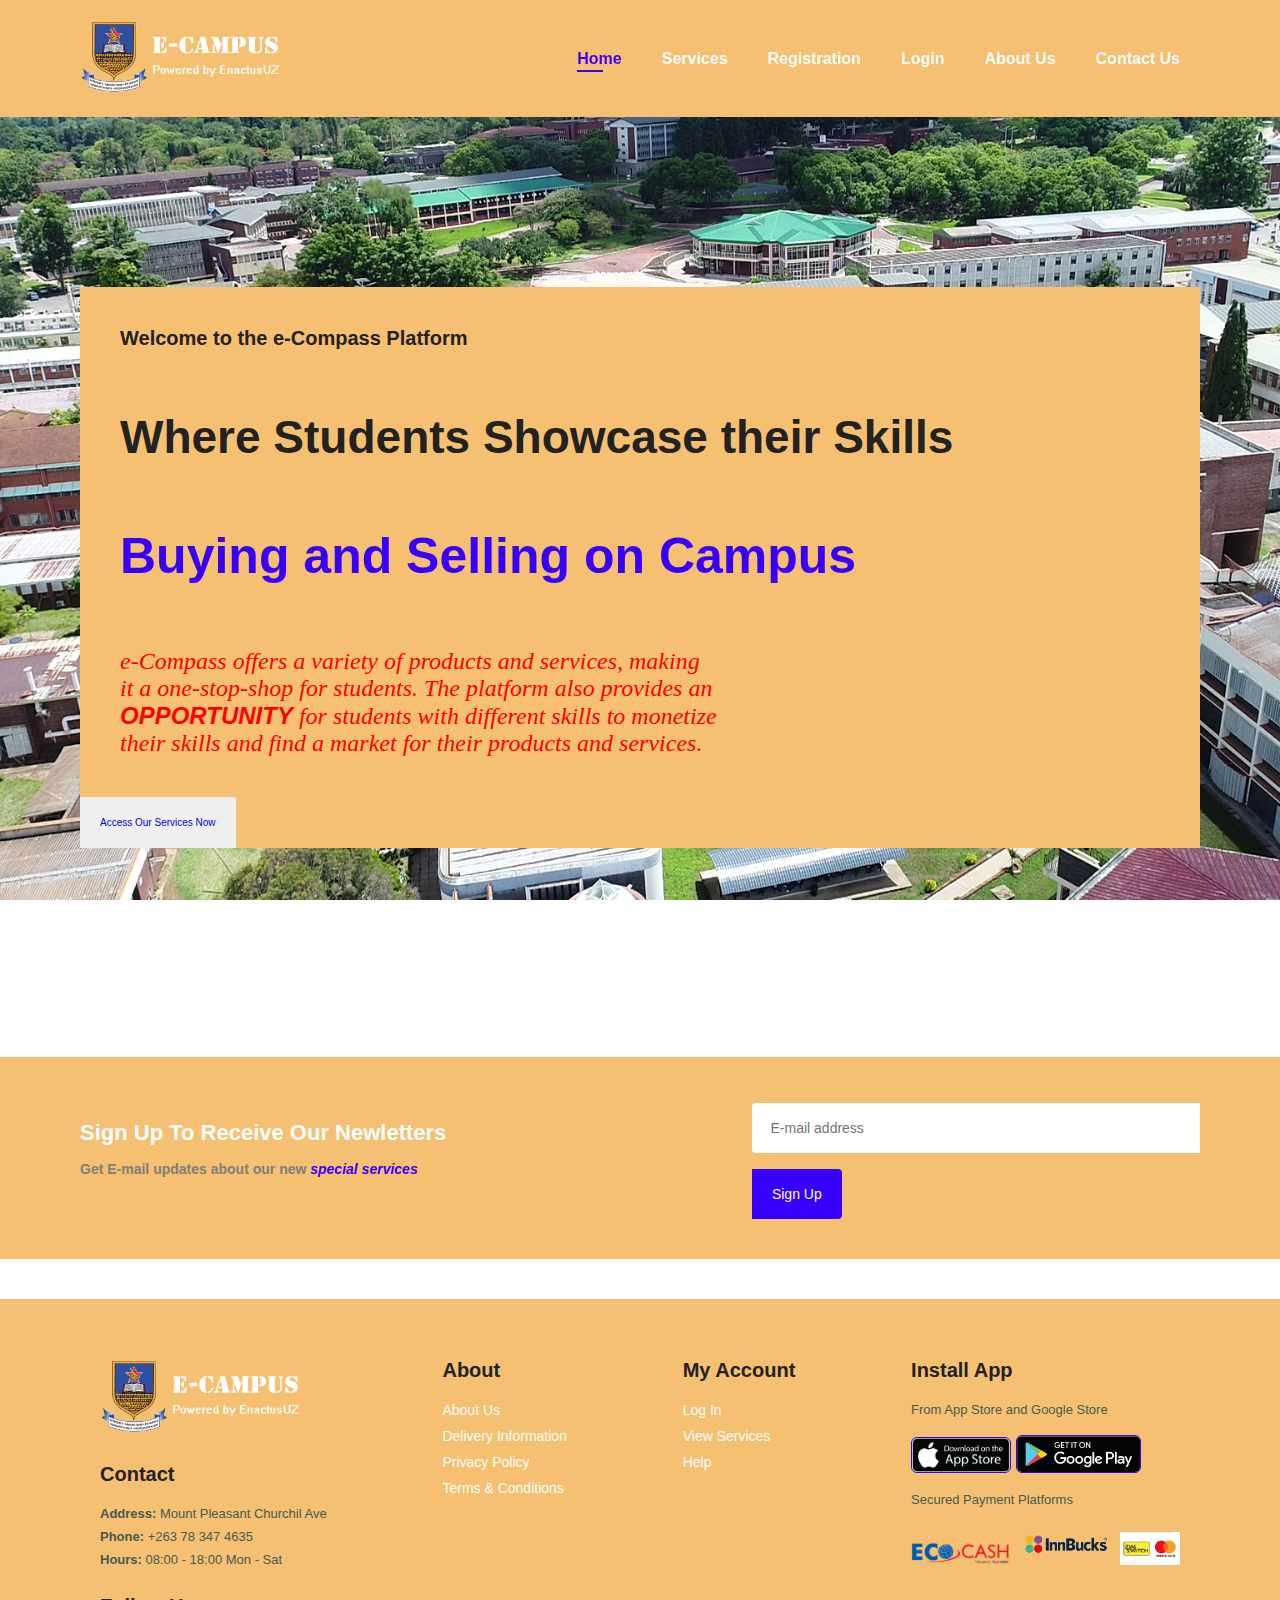
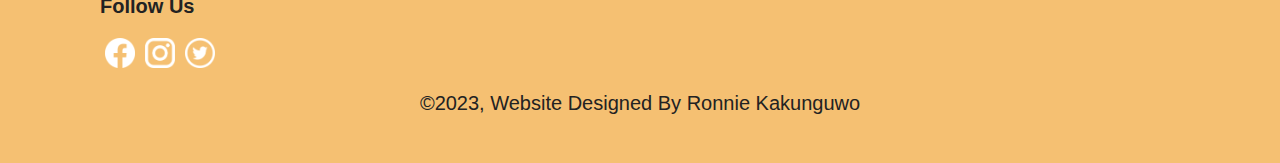
<file: index.html>
<!DOCTYPE html>
<html lang="en">
<head>
    <meta charset="UTF-8">
    <meta http-equiv="X-UA-Compatible" content="IE=edge">
    <meta name="viewport" content="width=device-width, initial-scale=1.0">
    <title>E-Campus website</title>
    <link rel="stylesheet" href="style.css">
</head>
<body>
    <section id="header">
        <a href="#"><img src="src/LOGO (2).png" class="logo" alt="" width="200"></a>
        <div>
            <ul id="navbar">
                <li><a class="active" href="index.html">Home</a></li>
                <li><a href="services.html">Services</a></li>
                <li><a href="registration.html">Registration</a></li>
                <li><a href="login.html">Login</a></li>
                <li><a href="about.html">About Us</a></li>
                <li><a href="contact.html">Contact Us</a></li>
                <a href="#" id="exit">GO BACK</a>

            </ul>
        </div>
        <div id="mobile-users">
            <img src="src/menu icon.png" alt="" width="30" id="bar">
        </div>
    </section>

    <section class="main-1">
        <div id="main">
            <h4>Welcome to the e-Compass Platform</h4>
            <h2>Where Students Showcase their Skills</h2>
            <h1>Buying and Selling on Campus</h1>
            <p>e-Compass offers a variety of products and services, making <br>
                it a one-stop-shop for students. The platform also provides an<br> 
                <strong>OPPORTUNITY</strong> for students with different skills to monetize <br>
                their skills and find a market for their products and services.</p>
            <button><a href="services.html">Access Our Services Now</a></button>
        </div>

    </section>

    <section id="newsletter" class="section-p1 section-m1">
        <div class="newstext">
            <h4>Sign Up To Receive Our Newletters</h4>
            <p>Get E-mail updates about our new <span>SPECIAL SERVICES</span></p>
        </div>
        <div class="form">
            <input type="text" placeholder="E-mail address">
            <input class="button-1" type="submit" value="Sign Up">
        </div>

    </section>

    <footer class="section-p1">
        <div class="column">
            <img src="src/LOGO (2).png" class="logo" alt="" width="200">
            <h4>Contact</h4>
            <p><strong>Address: </strong> Mount Pleasant Churchil Ave</p>
            <p><strong>Phone: </strong>+263 78 347 4635</p>
            <p><strong>Hours: </strong>08:00 - 18:00 Mon - Sat</p>
            <div class="follow">
                <h4>  Follow Us</h4>
                <div class="social">
                    <ul>
                        <li><a href="#"><img src="src/Facebook Png.png" alt="" width="30"></a></li>
                        <li><a href="#"><img src="src/instagram png.png" alt="" width="30"></a></li>
                        <li><a href="#"><img src="src/Twitter Png.png" alt="" width="30"></a></li>
                    </ul>
                </div>
            </div>

        </div>

        <div class="column">
            <h4>About</h4>
            <a href="about.html">About Us</a>
            <a href="#">Delivery Information</a>
            <a href="privacy.html">Privacy Policy</a>
            <a href="terms.html">Terms & Conditions</a>
        </div>

        <div class="column">
            <h4>My Account</h4>
            <a href="login.html">Log In</a>
            <a href="services.html">View Services</a>
            <a href="help.html">Help</a>
           
        </div>

        <div class="column install-app" >
            <h4>Install App</h4>
            <p>From App Store and Google Store</p>
            <div class="col-row">
                <a href="#"><img src="src/Download-On-The-App-Store-PNG-Transparent-Image.png" alt="" width="100"></a>
                <a href="#"><img src="src/png-transparent-google-play-store-logo-google-play-app-store-android-wallets-text-label-logo (2).jpg" alt="" width="125"></a>
            </div>
            <p>Secured Payment Platforms</p>
            <div class="pay">
                <a href="#"><img src="src/ecocash.png" alt="" width="100"></a>
                <a href="#"><img src="src/innbucks.png" alt="" width="100"></a>
                <a href="#"><img src="src/Mastercard-Zimswitch.jpg" alt="" width="60"></a>
                

            </div>

        </div>

        <div class="copyright">
            <p>&copy;2023, Website Designed By Ronnie Kakunguwo</p>
        </div>
    </footer>

    <script src="script.js"></script>
    
</body>
</html>
</file>
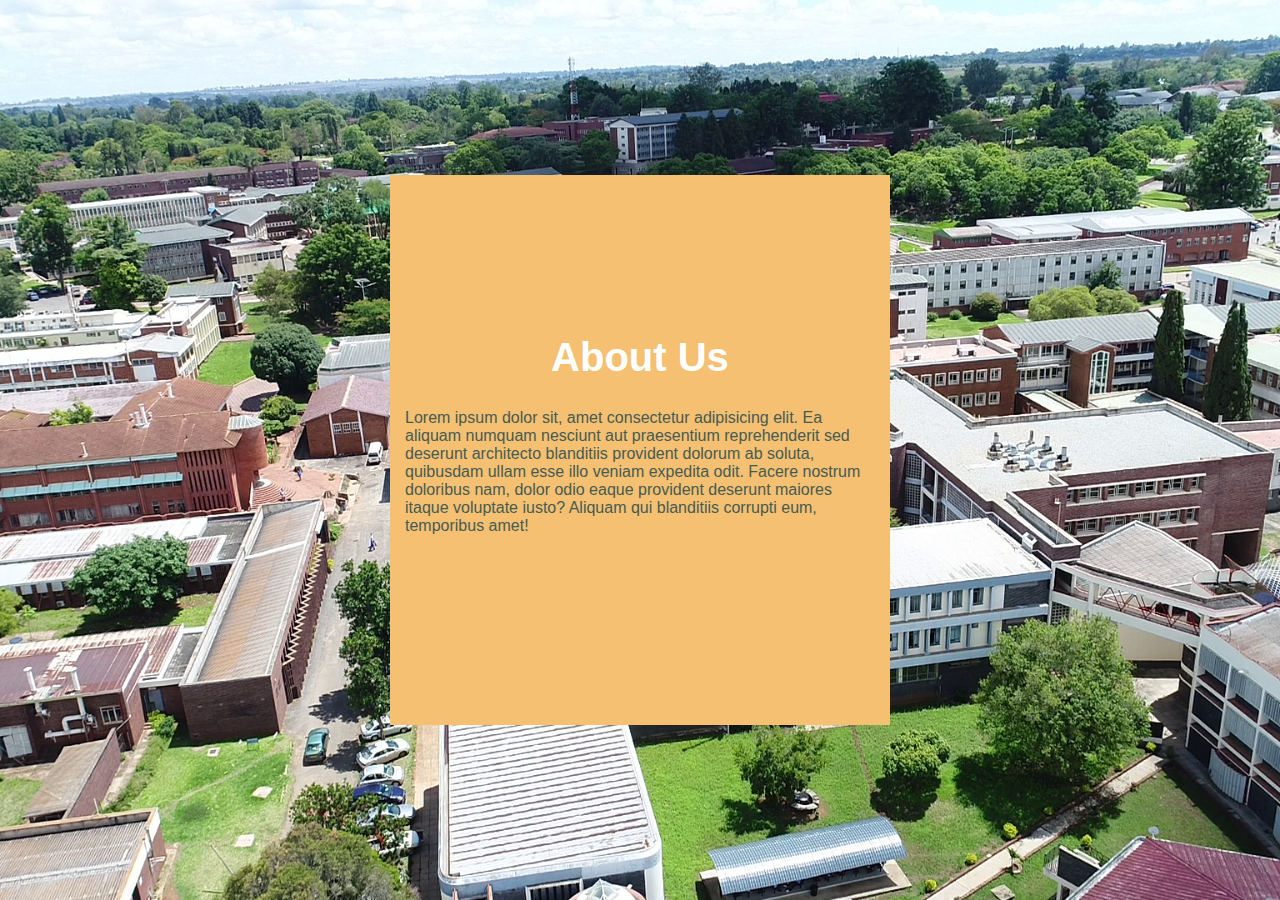
<file: about.html>
<!DOCTYPE html>
<html lang="en">
<head>
    <meta charset="UTF-8">
    <meta http-equiv="X-UA-Compatible" content="IE=edge">
    <meta name="viewport" content="width=device-width, initial-scale=1.0">
    <title>About Us</title>
    <link rel="stylesheet" href="style.css">
</head>
<body>
    <section class="about">
        <div class="about_box">

            <div class="about-cont">
                
                    <h2 class="h2-about">About Us</h2>
                    <p>Lorem ipsum dolor sit, amet consectetur adipisicing elit. Ea aliquam numquam nesciunt aut praesentium reprehenderit sed deserunt architecto blanditiis provident dolorum ab soluta, quibusdam ullam esse illo veniam expedita odit. Facere nostrum doloribus nam, dolor odio eaque provident deserunt maiores itaque voluptate iusto? Aliquam qui blanditiis corrupti eum, temporibus amet!</p>


            </div>

        </div>

    </section>


</body>
</html>
</file>
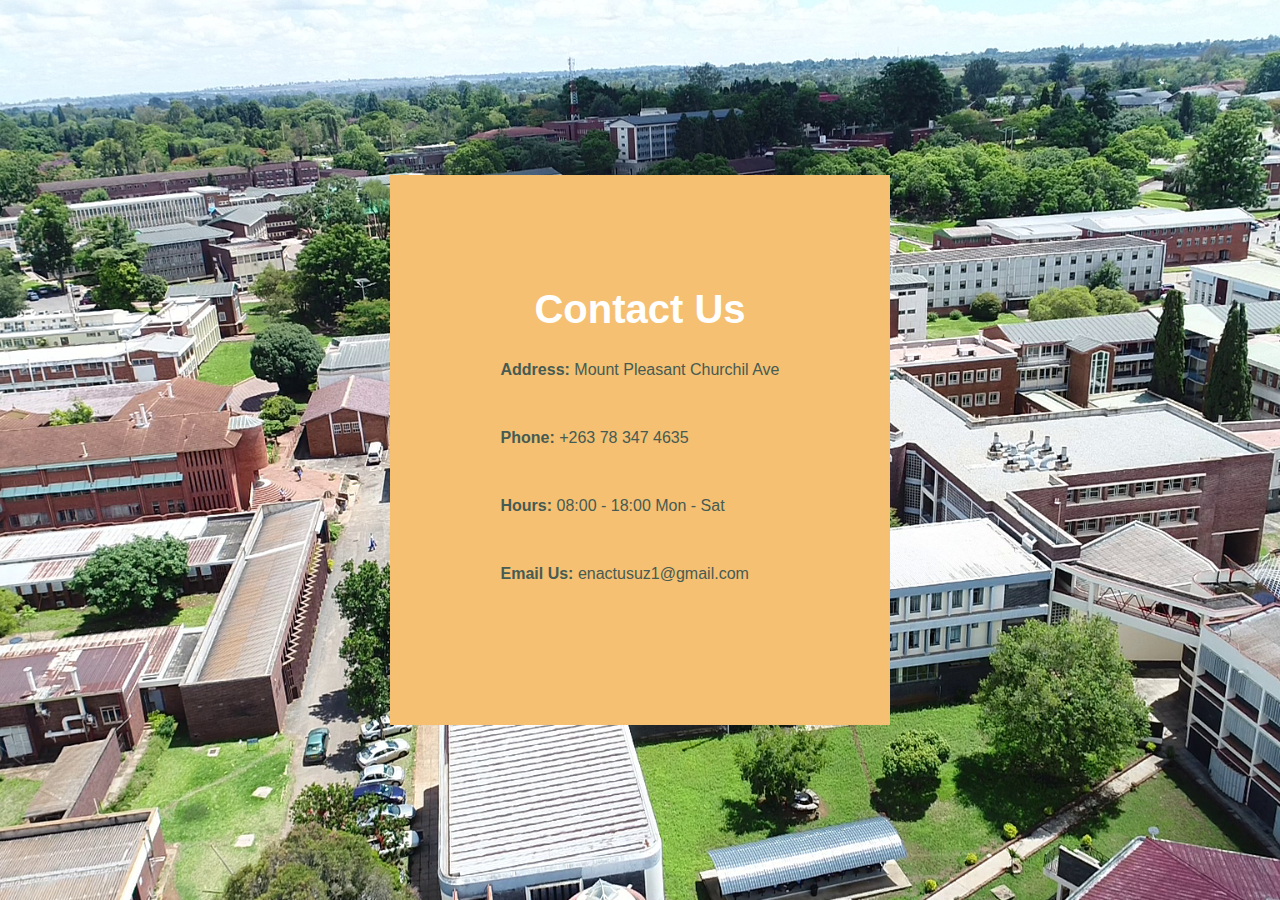
<file: contact.html>
<!DOCTYPE html>
<html lang="en">
<head>
    <meta charset="UTF-8">
    <meta http-equiv="X-UA-Compatible" content="IE=edge">
    <meta name="viewport" content="width=device-width, initial-scale=1.0">
    <title>Contact Us</title>
    <link rel="stylesheet" href="style.css">
</head>
<body>
    <section class="contact">
        <div class="contact_box">

            <div class="contact-cont">
                
                    <h2 class="h2-contact">Contact Us</h2>
                    <p><strong>Address: </strong> Mount Pleasant Churchil Ave</p>
                    <p><strong>Phone: </strong>+263 78 347 4635</p>
                    <p><strong>Hours: </strong>08:00 - 18:00 Mon - Sat</p>
                    <p><strong>Email Us:</strong> enactusuz1@gmail.com
                    </p>

            </div>

        </div>

    </section>
    
</body>
</html>
</file>
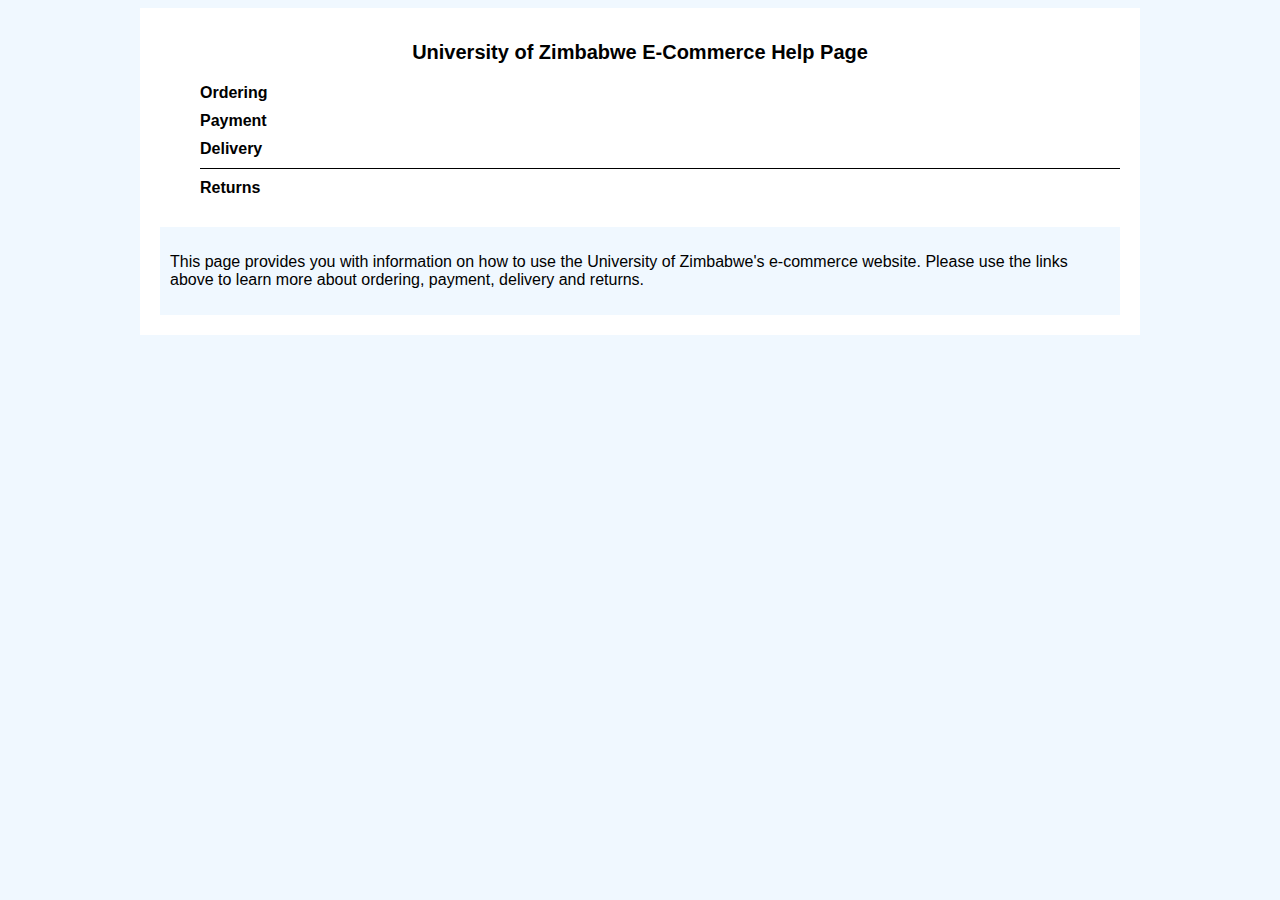
<file: help.html>
<!DOCTYPE html>
<html>
  <head>
    <title>University of Zimbabwe E-Commerce Help Page</title>
    <style>
      body {
        font-family: sans-serif;
        background-color: #F0F8FF;
      }
      #help-page {
        width: 960px;
        margin: 0 auto;
        background-color: #FFFFFF;
        padding: 20px;
      }
      #help-page h1 {
        font-size: 20px;
        font-weight: bold;
        text-align: center;
        margin-bottom: 20px;
      }
      #help-page ul {
        list-style: none;
        margin-bottom: 20px;
      }
      #help-page ul li {
        font-size: 16px;
        font-weight: bold;
        padding-bottom: 10px;
      }
      #help-page .last-item {
        border-top: 1px solid #000000;
        padding-top: 10px;
      }
      #help-page .box {
        background-color: #F0F8FF;
        padding: 10px;
      }
    </style>
  </head>
  <body>
    <div id="help-page">
      <h1>University of Zimbabwe E-Commerce Help Page</h1>
      <ul>
        <li>Ordering</li>
        <li>Payment</li>
        <li>Delivery</li>
        <li class="last-item">Returns</li>
      </ul>
      <div class="box">
        <p>This page provides you with information on how to use the University of Zimbabwe's e-commerce website. Please use the links above to learn more about ordering, payment, delivery and returns.</p>
      </div>
    </div>
  </body>
</html>
</file>
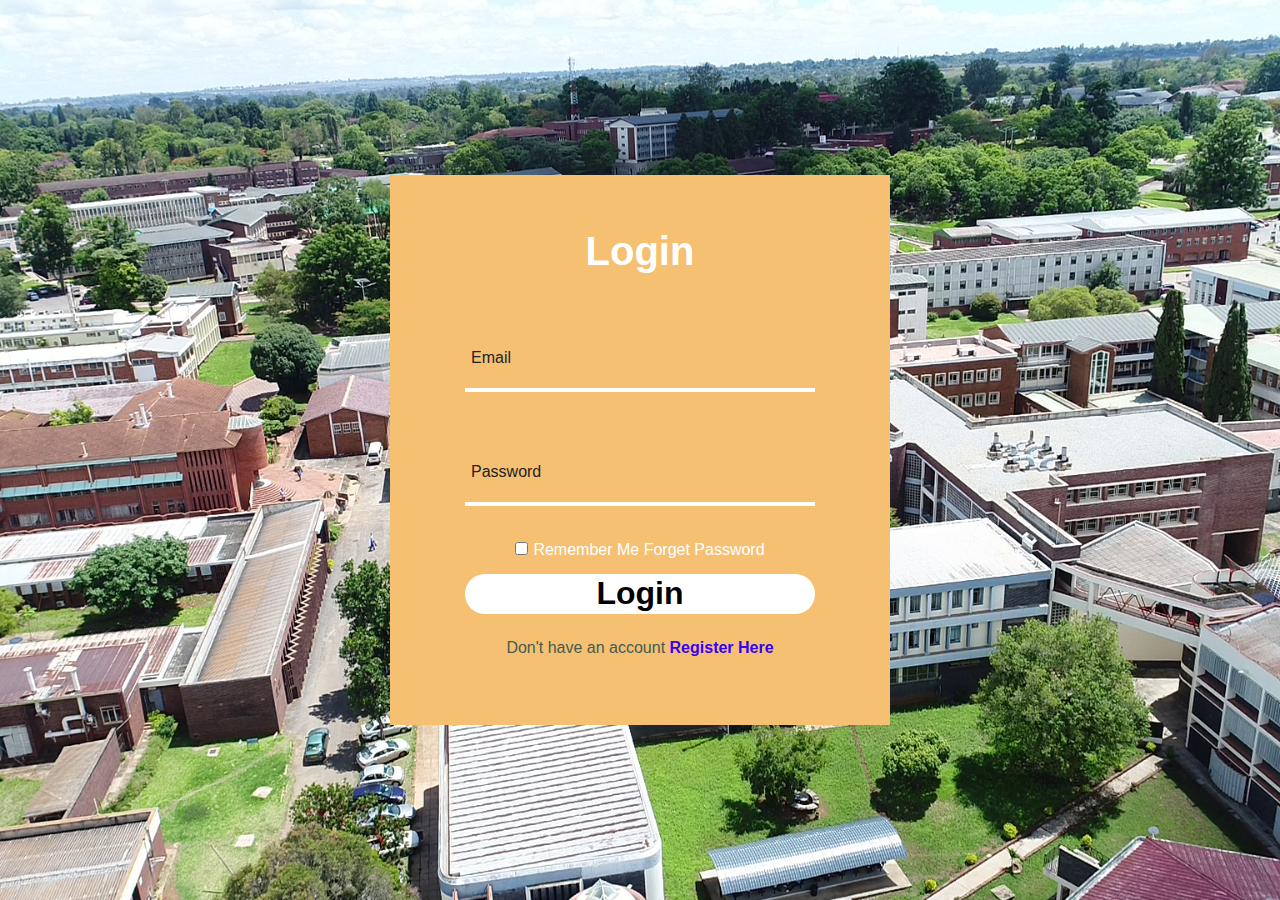
<file: login.html>
<!DOCTYPE html>
<html lang="en">
<head>
    <meta charset="UTF-8">
    <meta http-equiv="X-UA-Compatible" content="IE=edge">
    <meta name="viewport" content="width=device-width, initial-scale=1.0">
    <title>Login</title>
    <link rel="stylesheet" href="style.css">
</head>
<body>
    <section class="login">
        <div class="form_box">

            <div class="form-cont">
                <form action="">
                    <h2 class="h2-login">Login</h2>
                    <div class="inputbox">
                        <input class="input-cla" type="email" required>
                        <label for="">Email</i></label>
                    </div>
                    <div class="inputbox">
                        <input class="input-cla" type="password" required>
                        <label for="">Password</label>
                    </div>
                    <div class="remember">
                        <label for=""><input type="checkbox">Remember Me <a href="#">Forget Password</a></label>
                        
                    </div>
                    <button class="logbutton" type="submit">Login</button>
                    <div class="reg">
                        <p>Don't have an account <a href="registration.html">Register Here</a></p>
                    </div>
                </form>

            </div>

        </div>

    </section>
</body>
</html>
</file>
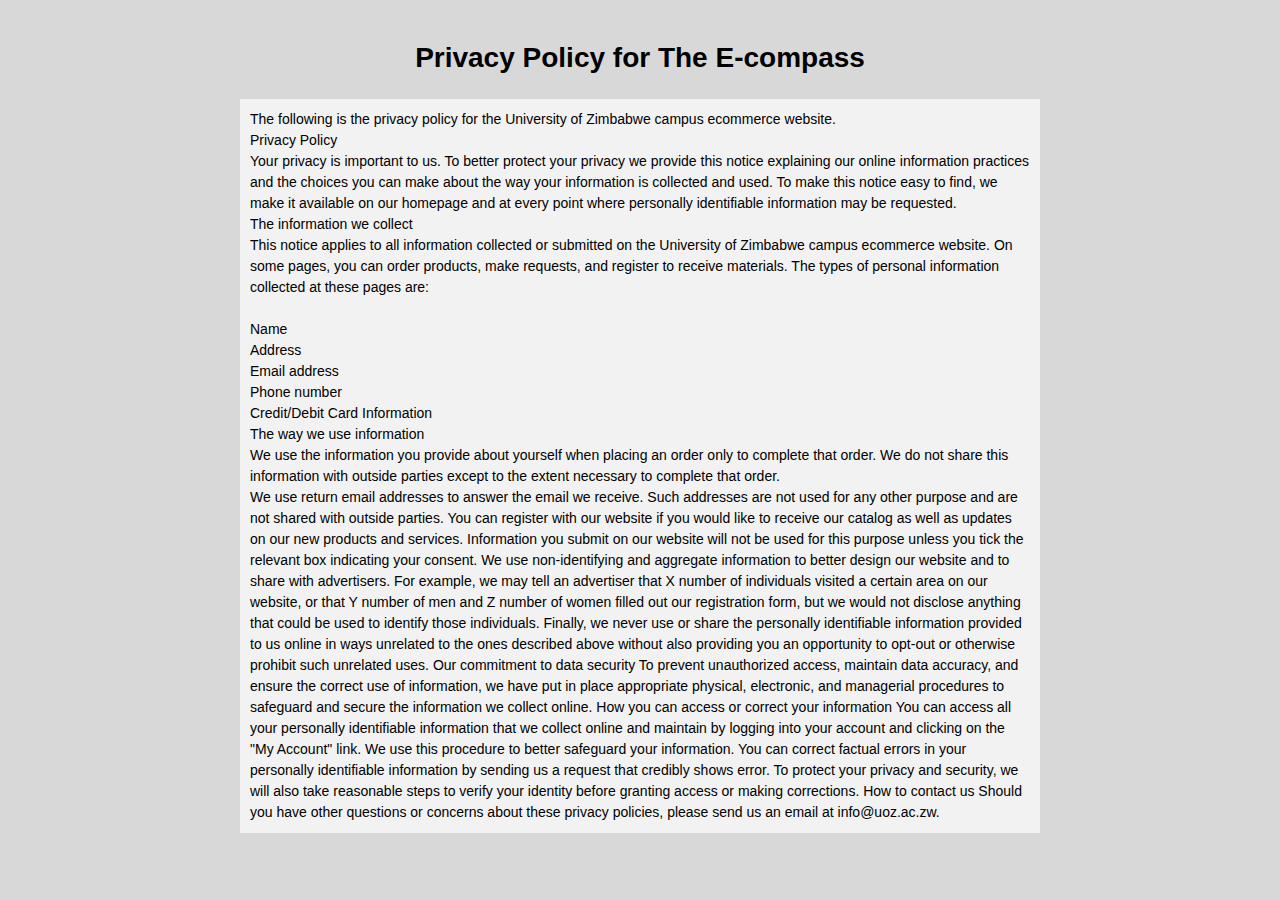
<file: privacy.html>
<!DOCTYPE html>
<html>
  <head>
  	<title>Terms and Conditions</title>
  	<style type="text/css">
  		body {
  			background-color: #d8d8d8;
  			font-family: Arial, sans-serif;
  			font-size: 14px;
  			line-height: 1.5;
  		}
  
  		.container {
  			max-width: 800px;
  			margin: 0 auto;
  			padding: 10px;
  		}
  
  		h1 {
  			text-align: center;
  			margin-bottom: 20px;
  		}
  
  		.terms {
  			padding: 10px;
  			background-color: #f2f2f2;
  			margin-bottom: 20px;
  		}
  
  		.terms p {
  			margin: 0;
  		}
  	</style>
  </head>
  <body>
    <div class="container">
      <h1>Privacy Policy for The E-compass</h1>
      <div class="terms">

        The following is the privacy policy for the University of Zimbabwe campus ecommerce website. <br>

Privacy Policy <br>


Your privacy is important to us. To better protect your privacy we provide this notice explaining our online information practices and the choices you can make about the way your information is collected and used. To make this notice easy to find, we make it available on our homepage and at every point where personally identifiable information may be requested. <br>

The information we collect <br>

This notice applies to all information collected or submitted on the University of Zimbabwe campus ecommerce website. On some pages, you can order products, make requests, and register to receive materials. The types of personal information collected at these pages are: <br> <br>

Name <br>

Address <br>

Email address <br>

Phone number <br>

Credit/Debit Card Information <br>

The way we use information <br>

We use the information you provide about yourself when placing an order only to complete that order. We do not share this information with outside parties except to the extent necessary to complete that order. <br>

We use return email addresses to answer the email we receive. Such addresses are not used for any other purpose and are not shared with outside parties.

You can register with our website if you would like to receive our catalog as well as updates on our new products and services. Information you submit on our website will not be used for this purpose unless you tick the relevant box indicating your consent.

We use non-identifying and aggregate information to better design our website and to share with advertisers. For example, we may tell an advertiser that X number of individuals visited a certain area on our website, or that Y number of men and Z number of women filled out our registration form, but we would not disclose anything that could be used to identify those individuals.

Finally, we never use or share the personally identifiable information provided to us online in ways unrelated to the ones described above without also providing you an opportunity to opt-out or otherwise prohibit such unrelated uses.

Our commitment to data security

To prevent unauthorized access, maintain data accuracy, and ensure the correct use of information, we have put in place appropriate physical, electronic, and managerial procedures to safeguard and secure the information we collect online.

How you can access or correct your information

You can access all your personally identifiable information that we collect online and maintain by logging into your account and clicking on the "My Account" link. We use this procedure to better safeguard your information.

You can correct factual errors in your personally identifiable information by sending us a request that credibly shows error.

To protect your privacy and security, we will also take reasonable steps to verify your identity before granting access or making corrections.

How to contact us

Should you have other questions or concerns about these privacy policies, please send us an email at info@uoz.ac.zw.

      </div>
    </div>
  </body>
</html>
</file>
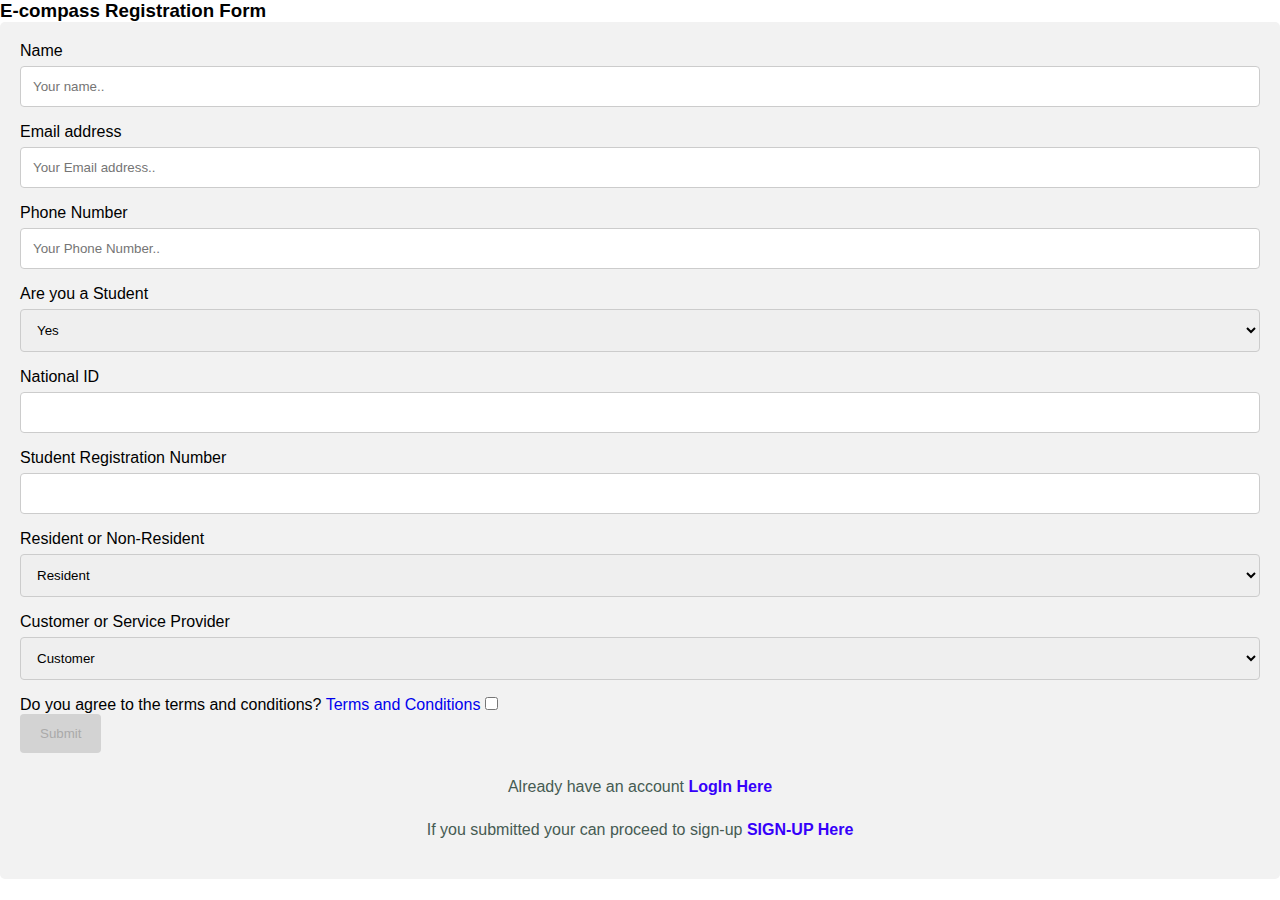
<file: registration.html>
<!DOCTYPE html>
<html lang="en">
<head>
    <meta charset="UTF-8">
    <meta http-equiv="X-UA-Compatible" content="IE=edge">
    <meta name="viewport" content="width=device-width, initial-scale=1.0">
    <title>E-compass Registration</title>
    <link rel="stylesheet" href="style.css">
</head>
<body>
  
    <h3>E-compass Registration Form</h3>

    <div class="container">
      <form action="#">
        <label for="fname">Name</label>
        <input type="text" id="fname" name="name" placeholder="Your name.." required autocomplete="off">
  
        <label for="email">Email address</label>
        <input type="text" id="email" name="email" placeholder="Your Email address.." required autocomplete="off">
  
        <label for="phone">Phone Number</label>
        <input type="text" id="phone" name="phone" placeholder="Your Phone Number.." required autocomplete="off">

        <label for="student">Are you a Student</label>
        <select id="student" name="student" id="" required autocomplete="off">
          <option value="yes">Yes</option>
          <option value="no">No</option>
        </select>

        
        <label for="nationid">National ID</label>
        <input type="text" id="nationid" name="nationid" required autocomplete="off">
        
        <label for="regnum">Student Registration Number</label>
        <input type="text" id="regnum" name="regnum" autocomplete="off">

               
  
        <label for="resident">Resident or Non-Resident</label>
        <select id="resident" name="resident" required autocomplete="off">
          <option value="resident">Resident</option>
          <option value="non-resident">Non-Resident</option>
        </select>
  
        <label for="customer">Customer or Service Provider</label>
        <select id="customer" name="customer" required autocomplete="off">
          <option value="customer">Customer</option>
          <option value="service provider">Service Provider</option>
        </select>

        <label for="terms-checkbox">Do you agree to the terms and conditions? <a href="terms.html">Terms and Conditions</a></label>
        <input type="checkbox" id="terms-checkbox" name="terms-checkbox" required>

        <br>

        <input type="submit" value="Submit" id="submit-btn" disabled>

        <div class="reg">
          <p>Already have an account <a href="login.html">LogIn Here</a></p>
        </div>
        <div class="reg">
          <p>If you submitted your can proceed to sign-up <a href="signup.html">SIGN-UP Here</a></p>
        </div>
  
      </form>
    </div>
    
</body>
</html>
</file>
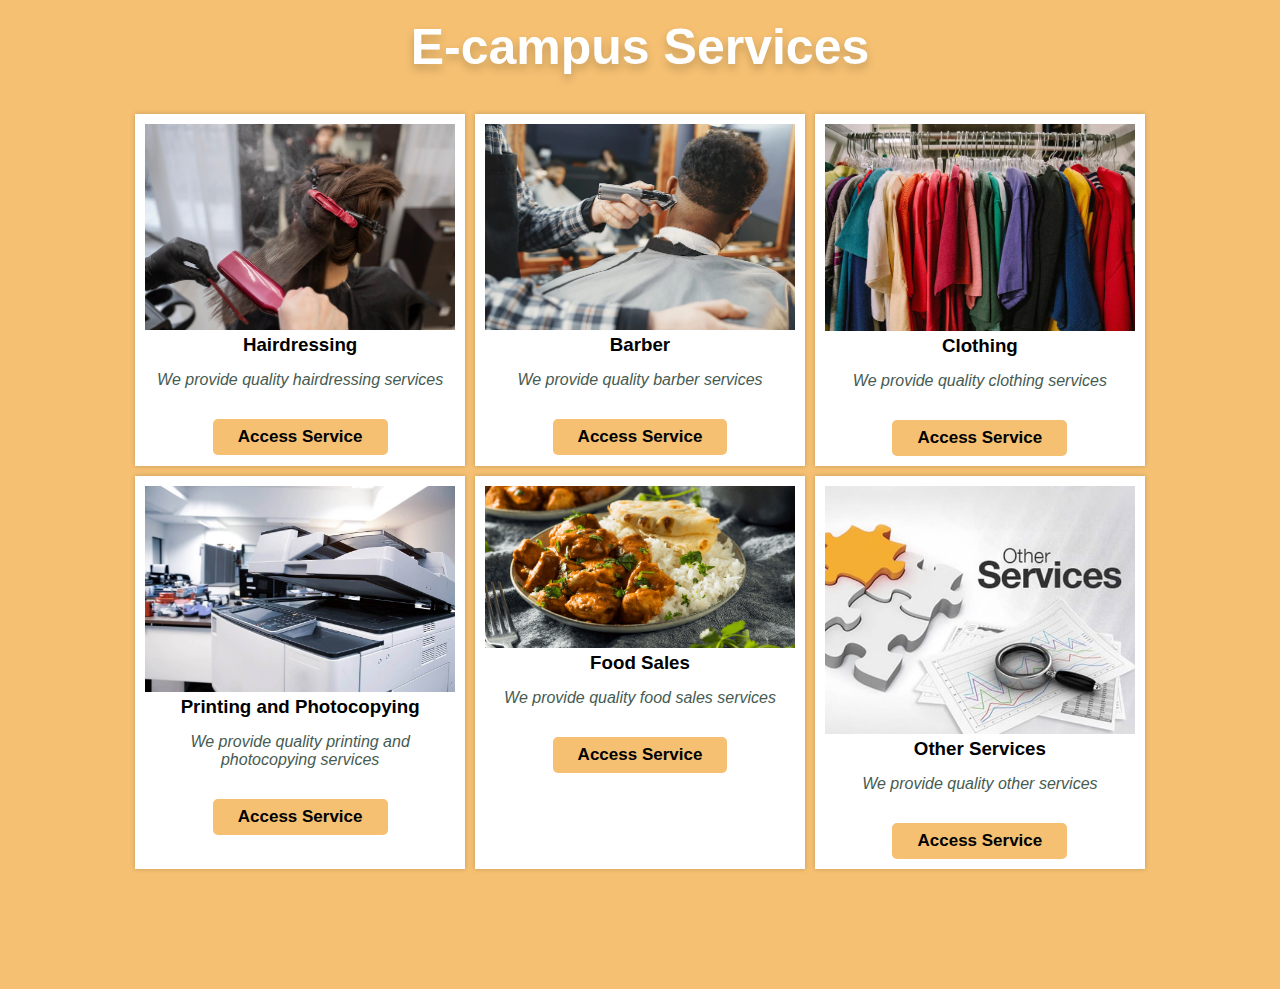
<file: services.html>
<!DOCTYPE html>
<html lang="en">
<head>
    <meta charset="UTF-8">
    <meta http-equiv="X-UA-Compatible" content="IE=edge">
    <meta name="viewport" content="width=device-width, initial-scale=1.0">
    <title>Services</title>
    <link rel="stylesheet" href="style.css">
</head>
<body>

  <div class="whole-service">

    <h1 class="serv-heading">E-campus Services</h1>

    <div class="services-grid">
  
      <div class="service">
        <img src="src/hairdressing.webp" alt="Hairdressing" />
        <h3>Hairdressing</h3>
        <p>We provide quality hairdressing services</p>
        <a href="#" class="btnp-serv" >Access Service</a>
      </div>
      <div class="service">
        <img src="src/barber.webp" alt="Barber" />
        <h3>Barber</h3>
        <p>We provide quality barber services</p>
        <a href="#" class="btnp-serv" >Access Service</a>
      </div>
      <div class="service">
        <img src="src/how-to-care-for-clothes-02.webp" alt="Clothing" />
        <h3>Clothing</h3>
        <p>We provide quality clothing services</p>
        <a href="#" class="btnp-serv" >Access Service</a>
      </div>
      <div class="service">
        <img src="src/Office-Business-Photocopying-Machines-01-1024x683-1.jpg" alt="Printing and Photocopying" />
        <h3>Printing and Photocopying</h3>
        <p>We provide quality printing and photocopying services</p>
        <a href="#" class="btnp-serv" >Access Service</a>
      </div>
      <div class="service">
        <img src="src/Homemade-Buttered-Chicken-With-Rice-and-Naan-Bread-1024x536.png" alt="Food Sales" />
        <h3>Food Sales</h3>
        <p>We provide quality food sales services</p>
        <a href="#" class="btnp-serv" >Access Service</a>
      </div>
      <div class="service">
        <img src="src/Other-Services.jpg" alt="Other Services" />
        <h3>Other Services</h3>
        <p>We provide quality other services</p>
        <a href="#" class="btnp-serv" >Access Service</a>
      </div>
    </div>
  
  
    </div>
    
  </div>


  </div>

 

</body>
</html>
</file>
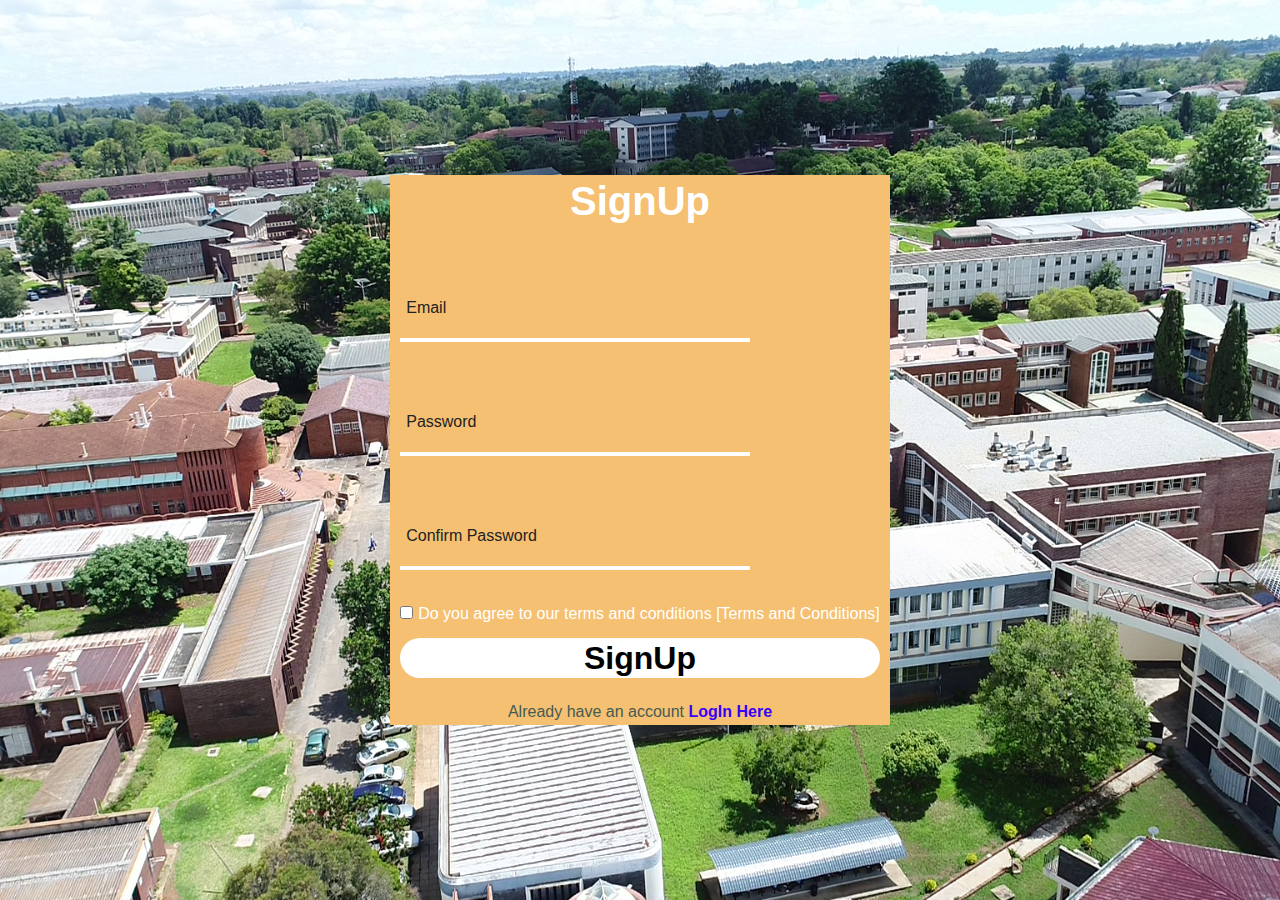
<file: signup.html>
<!DOCTYPE html>
<html lang="en">
<head>
    <meta charset="UTF-8">
    <meta http-equiv="X-UA-Compatible" content="IE=edge">
    <meta name="viewport" content="width=device-width, initial-scale=1.0">
    <title>Signup</title>
    <link rel="stylesheet" href="style.css">
</head>
<body>
    <section class="login">
        <div class="form_box">

            <div class="form-cont">
                <form action="">
                    <h2 class="h2-signup">SignUp</h2>
                    <div class="inputbox">
                        <input class="input-cla" type="email" required>
                        <label for="">Email</i></label>
                    </div>
                    <div class="inputbox">
                        <input class="input-cla" type="password" required>
                        <label for="">Password</label>
                    </div>
                    <div class="inputbox">
                        <input class="input-cla" type="password" required>
                        <label for="">Confirm Password</label>
                    </div>
                    <div class="remember">
                        <label for=""><input type="checkbox">Do you agree to our terms and conditions <a href="#">[Terms and Conditions]</a></label>
                        
                    </div>
                    <button class="logbutton" type="submit">SignUp</button>
                    <div class="reg">
                        <p>Already have an account <a href="login.html">LogIn Here</a></p>
                    </div>
                </form>

            </div>

        </div>

    </section>
</body>
</html>
</file>
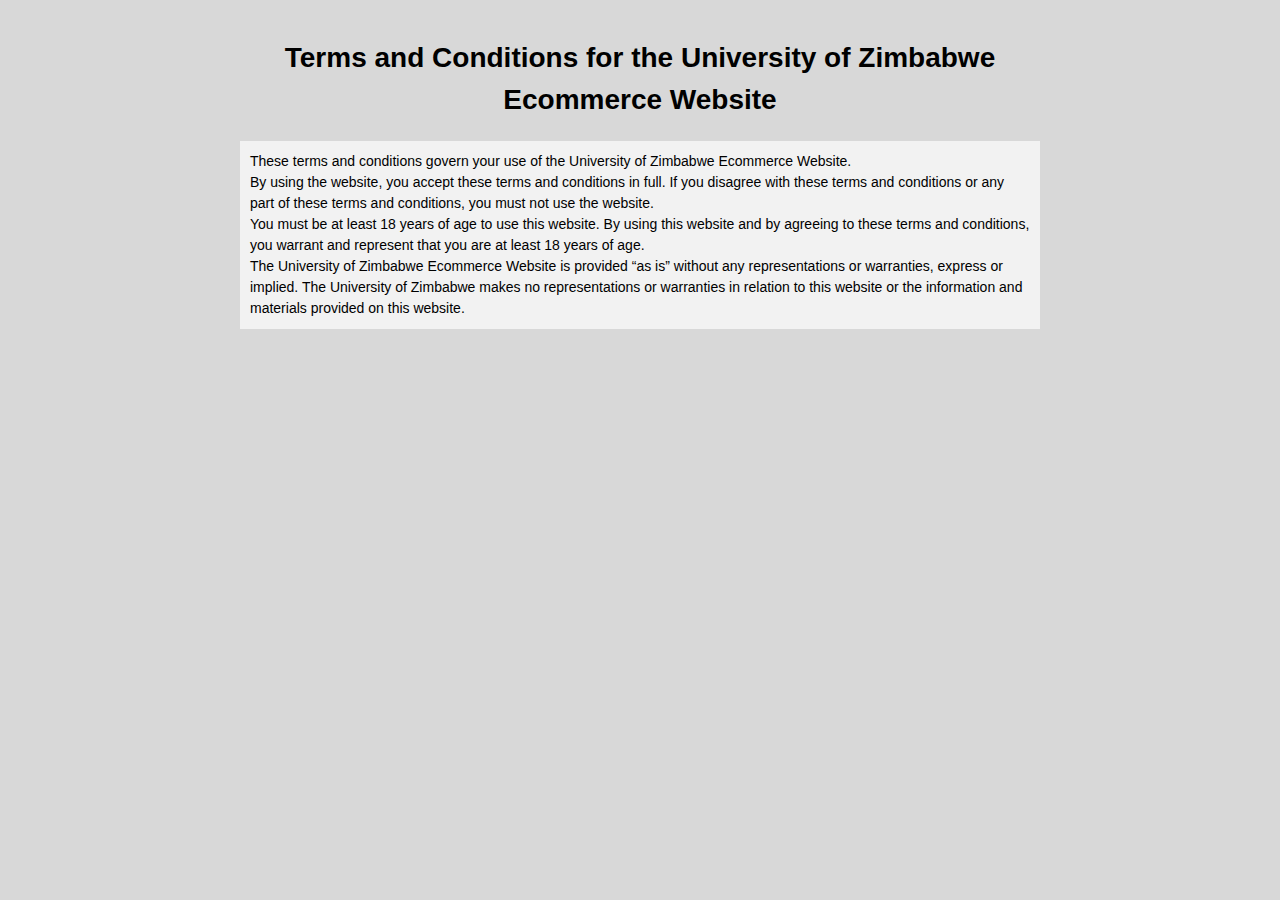
<file: terms.html>
<!DOCTYPE html>
<html>
  <head>
  	<title>Terms and Conditions</title>
  	<style type="text/css">
  		body {
  			background-color: #d8d8d8;
  			font-family: Arial, sans-serif;
  			font-size: 14px;
  			line-height: 1.5;
  		}
  
  		.container {
  			max-width: 800px;
  			margin: 0 auto;
  			padding: 10px;
  		}
  
  		h1 {
  			text-align: center;
  			margin-bottom: 20px;
  		}
  
  		.terms {
  			padding: 10px;
  			background-color: #f2f2f2;
  			margin-bottom: 20px;
  		}
  
  		.terms p {
  			margin: 0;
  		}
  	</style>
  </head>
  <body>
    <div class="container">
      <h1>Terms and Conditions for the University of Zimbabwe Ecommerce Website</h1>
      <div class="terms">
        <p>These terms and conditions govern your use of the University of Zimbabwe Ecommerce Website.</p>
        <p>By using the website, you accept these terms and conditions in full. If you disagree with these terms and conditions or any part of these terms and conditions, you must not use the website.</p>
        <p>You must be at least 18 years of age to use this website. By using this website and by agreeing to these terms and conditions, you warrant and represent that you are at least 18 years of age.</p>
        <p>The University of Zimbabwe Ecommerce Website is provided “as is” without any representations or warranties, express or implied. The University of Zimbabwe makes no representations or warranties in relation to this website or the information and materials provided on this website.</p>
      </div>
    </div>
  </body>
</html>
</file>
<file: style.css>
*{
    box-sizing: border-box;
    margin: 0;
    padding: 0;
    font-family: Arial, Helvetica, sans-serif;
    outline: none;
    border: none;
    text-decoration: none;
    transition: 0.2s linear;

}

h1{
    font-size: 50px;
    line-height: 64px;
    color: #222;
}
h2{
    font-size: 46px;
    line-height: 54px;
    color: #222;
}
h4{
    font-size: 20px;
    color: #222;
}
h6{
    font-weight: 700;
    font-size: 12px;
}
p{
    font-size: 16px;
    color: #465b52;
    margin: 15px 0 20px 0;
}
.section-p1{
    padding: 40px 80px;
}
.section-m1{
    margin: 40px 0;
}
body{
    width: 100%;

}

/* header start */
#header{
    display: flex;
    align-items: center;
    justify-content: space-between;
    padding: 20px 80px;
    background: #f5c072;
    box-shadow: 0 5px 15px rgba(0, 0, 0, 0.06);
    z-index: 999;
    position: sticky;
    top: 0;
    left: 0;

}
#navbar{
    display: flex;
    align-items: center;
    justify-content: center;
}
#navbar li{
    list-style: none;
    padding: 0 20px;
    position: relative;
}
#navbar li a{
    text-decoration: none;
    font-size: 16px;
    font-weight: 600;
    color: #fff;
    transform: 0.3s ease;
}
#navbar li a:hover, 
#navbar li a.active{
    color: #3600fa;
}
#navbar li a.active::after,
#navbar li a:hover::after{
    content: "";
    width: 30%;
    height: 2px;
    background: #3600fa;
    position: absolute;
    bottom: -4px;
    left: 20px;
}

#mobile-users{
    display: none;
    align-items: center;
}

#exit{
    display: none;
    align-items: center;
}

.main-1{
    background-image: url(src/Campus\ Overview_2.png);
    background-position: top 25% right 0;
    padding: 0 80px;
    display: flex;
    flex-direction: column;
    align-items: flex-start;
    justify-content: center;
    height: 100vh;
    width: 100%;
    background-position: center;
    background-repeat: no-repeat;
    background-size: cover;
    background-attachment: fixed;
}

#main{
    position: relative;
    min-height: 40vh;
    width: 100%;
    background: #f5c072;
}

#main h4{
    padding: 20px;
    margin: 20px;
}

#main h2{
    padding: 20px;
    margin: 20px;
}

#main h1{
    color: #3600fa;
    padding: 20px;
    margin: 20px;
}

#main button{
    padding: 20px;
    font-size: 10px;
}
#main p{
    padding: 20px;
    margin: 20px;
    text-justify: auto;
    color: #ff0000;
    font-family: 'Times New Roman', Times, serif;
    font-style: italic;
    font-size: x-large;
}

#newsletter{
    display: flex;
    justify-content: space-between;
    flex-wrap: wrap;
    align-items: center;
    background-color: #f5c072;
}

#newsletter h4{
    font-size: 22px;
    font-weight: 700;
    color: #fff;
}

#newsletter p{
    font-size: 14px;
    font-weight: 600;
    color: #817e7e;
}

#newsletter p span{

    color: #3600fa;
    text-transform: lowercase;
    font-style: italic;
}

#newsletter .form{
    display: inline-block;
    width: 40%;
}

#newsletter input{
    height: 3.125rem;
    padding: 0 1.25em;
    font-size: 14px;
    width: 100%;
    border: 1px solid transparent;
    border-radius: 4px;
    outline: none;
    border-top-right-radius: 0;
    border-bottom-right-radius: 0;
}

#newsletter .button-1{
    padding: 0 1.25em;
    height: 3.125rem;
    width: 20%;
    background-color: #3600fa;
    outline: none;
    border: 1px solid transparent ;
    border-radius: 4px;
    color: #fff;
    white-space: nowrap;
    border-top-left-radius: 0;
    border-bottom-left-radius: 0;

}

footer { 
    background-color: #f5c072;
    display: flex;
    flex-wrap: wrap;
    justify-content: space-between;
}

footer .column{
    display: flex;
    flex-direction: column;
    align-items: flex-start;
    margin: 20px;
}

footer .logo{
    margin-bottom: 30px;
}

footer h4{
    font-size: 20px;
    padding-bottom: 20px;
}

footer p{
    font-size: 13px;
    margin: 0 0 8px 0;
}

footer a{
    font-size: 14px;
    text-decoration: none;
    color: #fff;
    margin-bottom: 10px;
}

footer a:hover{
    color: #3600fa;
}

footer .follow{
    margin-top: 20px;

}

footer .social ul{
    display: flex;
    align-items: center;
    justify-content: space-between;
    list-style: none;

}
footer .social a{
    padding: 5px;
} 

footer .copyright p{
    color: #222;
    font-size: 20px;
}

footer .install-app .col-row img{
    border: 1px solid #3600fa;
    border-radius: 6px;

}

footer .install-app img{
    margin: 10px 0 15px 0;
}

footer .copyright{
    width: 100%;
    text-align: center;
}

/* LoginPage */
.login{
    display: flex;
    justify-content: center;
    align-items: center;
    min-height: 100vh;
    width: 100%;
    background-image: url(src/Campus\ Overview_2.png);
    background-position: center;
    background-repeat: no-repeat;
    background-size: cover;
    background-attachment: fixed;
}
.form_box{
    position: relative;
    width: 500px;
    height: 550px;
    background: #f5c072;
    display: flex;
    justify-content: center;
    align-items: center;
}
.h2-login{
    font-size: 2.5em;
    color: #fff;
    text-align: center;
}
.h2-signup{
    font-size: 2.5em;
    color: #fff;
    text-align: center;
    padding-top: 15px;
}
.inputbox{
    position: relative;
    margin: 50px 0;
    width: 350px;
    border-bottom: 4px solid #fff;
}

.inputbox label{
    position: absolute;
    top: 50%;
    left: 6px;
    transform: translateY(-50%);
    color: #222;
    font-size: 1em;
    pointer-events: none;
    transition: 0.5s;
}

.input-cla:focus ~ label,
.input-cla:valid ~ label{
    top: -5px;
}

.inputbox input{
    width: 100%;
    height: 60px;
    background: transparent;
    border: #fff;
    outline: #fff;
    font-size: 1em;
    padding: 0 35px 0 5px;
    color: #222;
}

 
.remember{
    margin: -15px 0 15px;
    font-size: 1em;
    color: #fff;
    display: flex;
    justify-content: center;
}

.remember label input{
    margin-right: 5px;
}

.remember label a{
    color: #fff;
    text-decoration: none;
}

.remember label a:hover{
    color: #3600fa;
    text-decoration: underline;
    transition: 0.5s;
}

.logbutton{
    width: 100%;
    height: 40px;
    border-radius: 40px;
    background: #fff;
    border: none;
    outline: none;
    font-size: 2em;
    font-weight: 600;
}

.logbutton:hover{
    color: #3600fa;
    transition: 0.5s;
}

.reg{
    color: #fff;
    font-size: 1em;
    text-align: center;
    margin: 25px 0 10px;
}

.reg p a{
    text-decoration: none;
    color: #3600fa;
    font-weight: 600;
}

/* Services section */

.whole-service{
    background: #f5c072;
    padding: 15px 9%;
    padding-bottom: 100px;
}

.whole-service .serv-heading{
    text-align: center;
    padding-bottom: 15px;
    color: #fff;
    text-shadow: 0 5px 10px rgba(0, 0, 0, 0.2);
    font-size: 50px;
}
  .services-grid {
    display: grid;
    grid-template-columns: repeat(3, 1fr);
    grid-gap: 10px;
    padding: 10px;
    margin: 10px;
  }
  .service {
    background-color: #fff;
    padding: 10px;
    box-shadow: 0 0 5px rgba(0, 0, 0, 0.2);
    text-align: center;
  }
  .service img {
    width: 100%;
  }
  .service h3 {
    margin: 0;
    padding: 0;
  }
  .service p {
    font-style: italic;
  }
  .service a {
    color: #000;
    text-decoration: none;
    font-weight: bold;
  }

  .btnp-serv{
    margin-top: 10px;
    display: inline-block;
    background: #f5c072;
    color: #fff;
    font-size: 17px;
    border-radius: 5px;
    padding: 8px 25px;
  }

  .btnp-serv:hover{
    letter-spacing: 1px;
  }

  .whole-service .services-grid .service:hover{
    box-shadow: 0 10px 15px rgba(0, 0, 0, 0.3);
    transform: scale(1.03);
  }

  /* registration */

  .reg-whole{
    background: #f5c072;
    display: flex;
    justify-content: center;
  }

  input[type=text],
  select,
  textarea {
    width: 100%;
    padding: 12px;
    border: 1px solid #ccc;
    border-radius: 4px;
    box-sizing: border-box;
    margin-top: 6px;
    margin-bottom: 16px;
    resize: vertical;
  }

  input[type=submit] {
    background-color: #4CAF50;
    color: white;
    padding: 12px 20px;
    border: none;
    border-radius: 4px;
  }

  input[type=submit]:hover {
    background-color: #45a049;
  }

  input[type=submit]:disabled{
    background-color: lightgray;
    color: #aaa;
  }

  input[type=checkbox]:checked ~ #submit-btn{
    background-color: #f5c072;
  }

  input[type=checkbox]:checked ~ #submit-btn:enabled{
    cursor: pointer;
  }

  input[type=checkbox]:not(:checked) ~ #submit-btn:enabled{
    cursor: not-allowed;
  }

  .container {
    border-radius: 5px;
    background-color: #f2f2f2;
    padding: 20px;
  }

/* About Page */

.about{
    display: flex;
    justify-content: center;
    align-items: center;
    min-height: 100vh;
    width: 100%;
    background-image: url(src/Campus\ Overview_2.png);
    background-position: center;
    background-repeat: no-repeat;
    background-size: cover;
    background-attachment: fixed;
}
.about_box{
    position: relative;
    width: 500px;
    height: 550px;
    background: #f5c072;
    display: flex;
    justify-content: center;
    align-items: center;
}
.h2-about{
    font-size: 2.5em;
    color: #fff;
    text-align: center;
}

.about-cont p{
    margin-top: 10px;
    padding: 15px;
}

/* Contact Page */

.contact{
    display: flex;
    justify-content: center;
    align-items: center;
    min-height: 100vh;
    width: 100%;
    background-image: url(src/Campus\ Overview_2.png);
    background-position: center;
    background-repeat: no-repeat;
    background-size: cover;
    background-attachment: fixed;
}
.contact_box{
    position: relative;
    width: 500px;
    height: 550px;
    background: #f5c072;
    display: flex;
    justify-content: center;
    align-items: center;
}
.h2-contact{
    font-size: 2.5em;
    color: #fff;
    text-align: center;
}

.contact-cont p{
    margin-top: 10px;
    padding: 15px;
}












@media screen and (max-width:768px) {
    #navbar {
        display: flex;
        flex-direction: column;
        align-items: flex-start;
        justify-content: flex-start;
        position: fixed;
        top: 0;
        right: -300px;
        height: 100vh;
        width: 300px;
        background-color: #f3dab4;
        box-shadow: 0 40px 60x rgba(0, 0, 0, 0.1);
        padding: 80px 0 0 10px;
        transition: 0.3s;
    }

    #navbar.active{
        right: 0;
    }
    #navbar li{
        margin-bottom: 20px;
    }
    #mobile-users{
        display: flex;
        align-items: center;
    }

    #exit{
        
        position: absolute;
        top: 30px;
        left: 30px;
        display: contents;
        color: #000;
        font-size: 24px;
    }

    #newsletter {
        display: flex;
        justify-content: space-between;
        
        align-items: center;
        background-color: #f5c072;
    }

    #newsletter .button-1{
        padding: 0 1.25em;
        height: 3.125rem;
        width: 50%;
        background-color: #3600fa;
        outline: none;
        border: 1px solid transparent ;
        border-radius: 4px;
        color: #fff;
        white-space: nowrap;
        border-top-left-radius: 0;
        border-bottom-left-radius: 0;
    
    }
}
</file>
